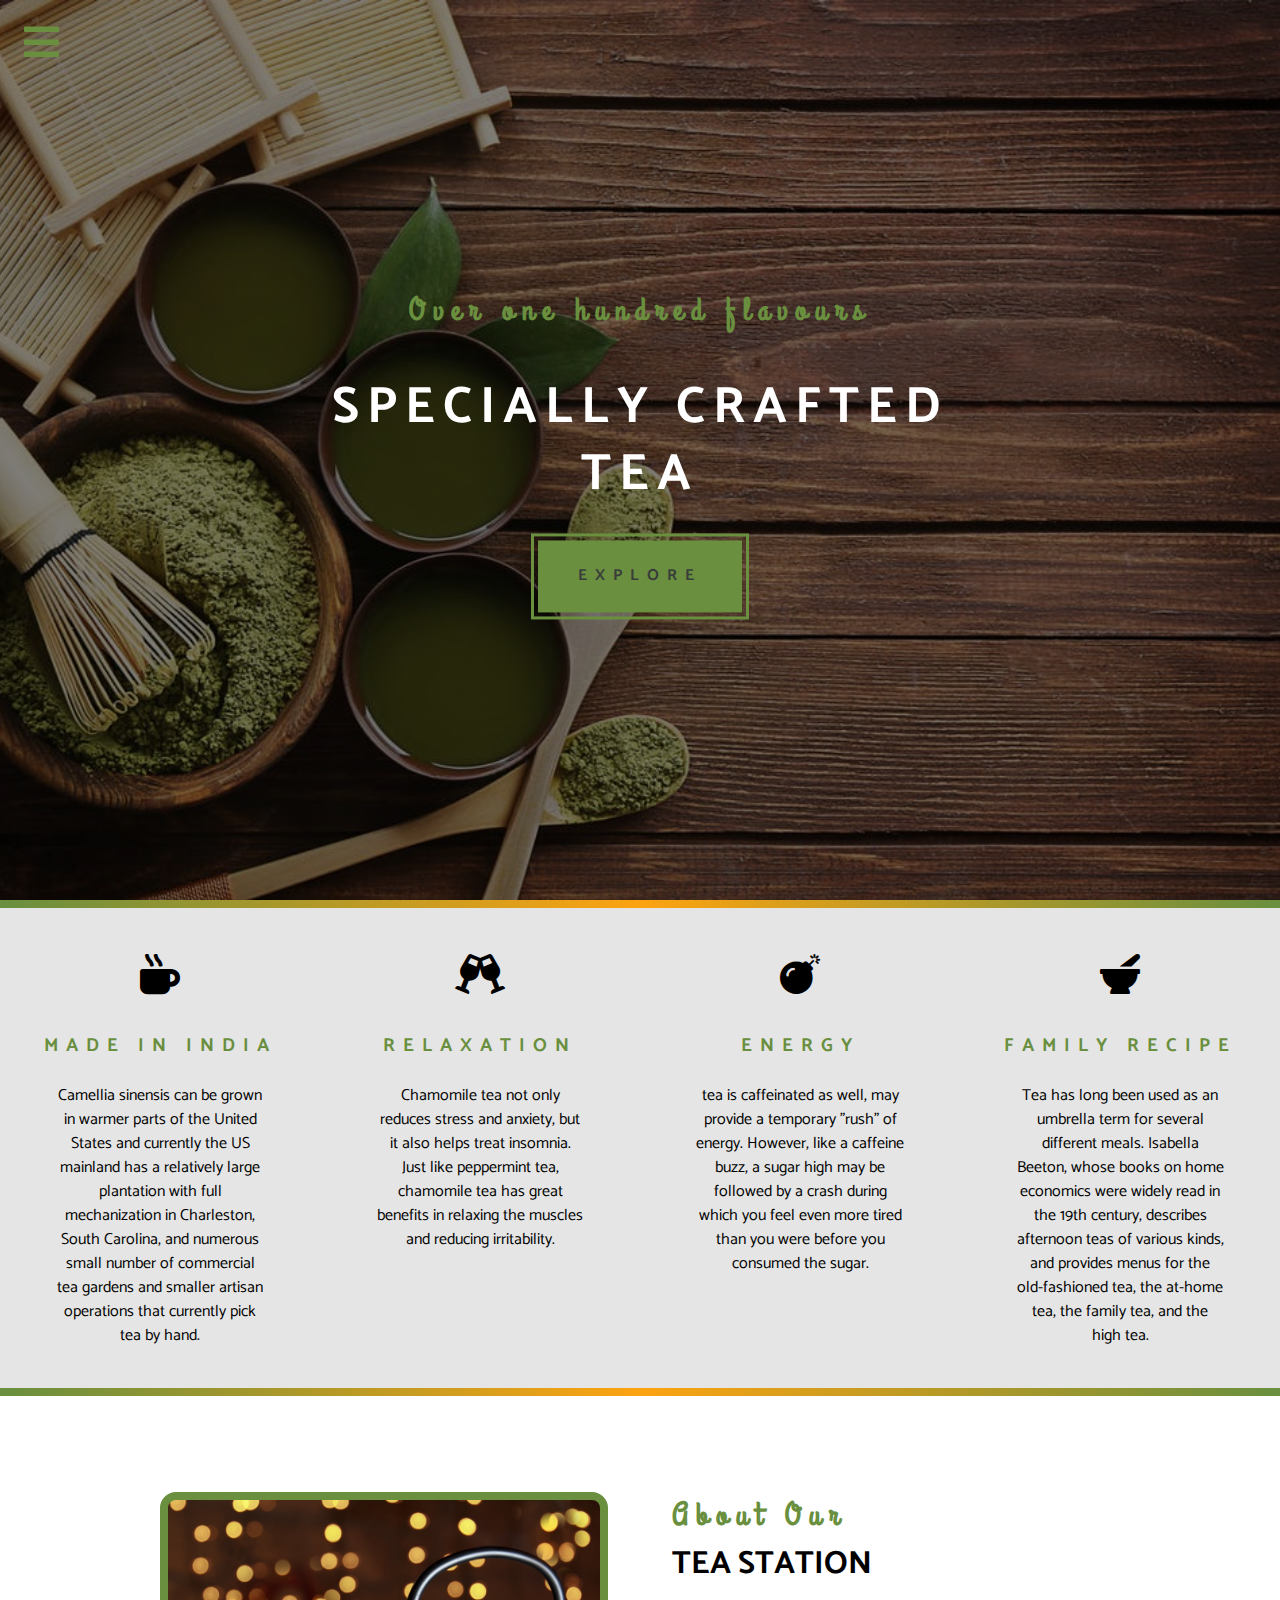
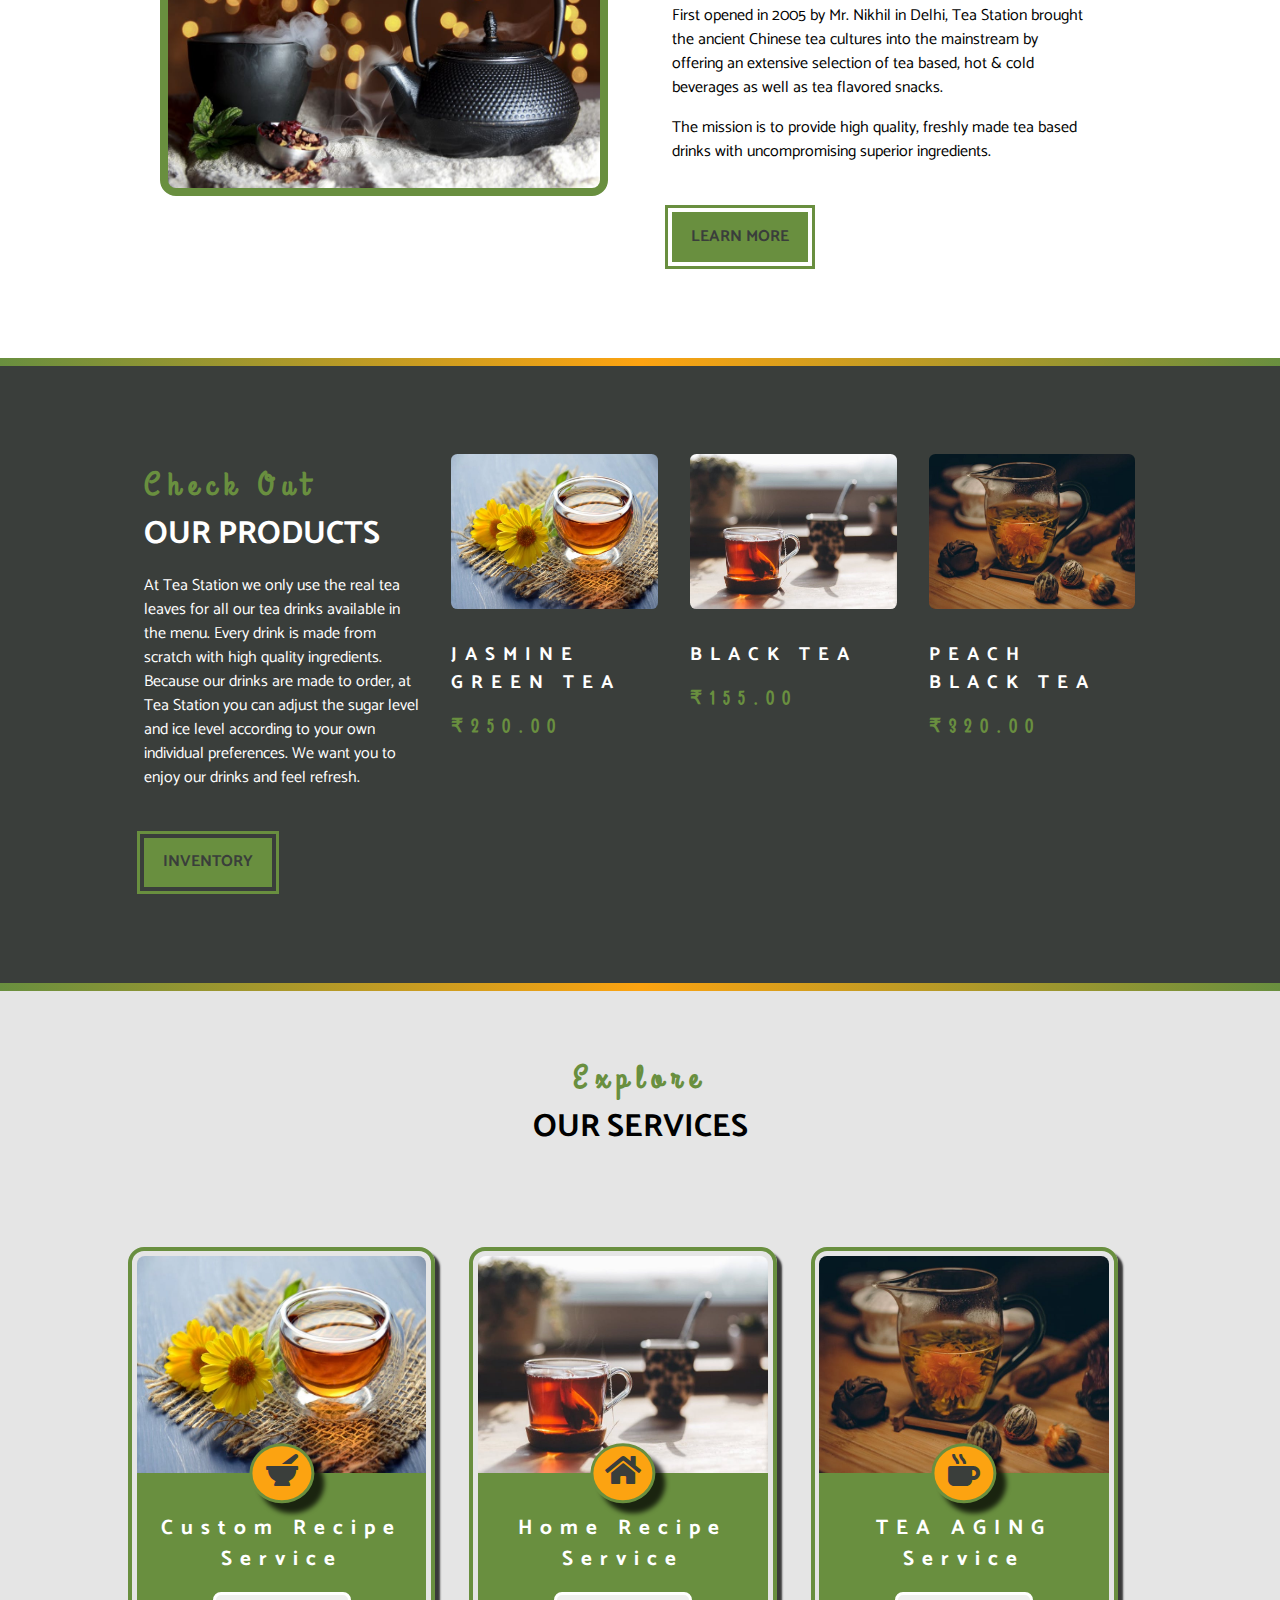
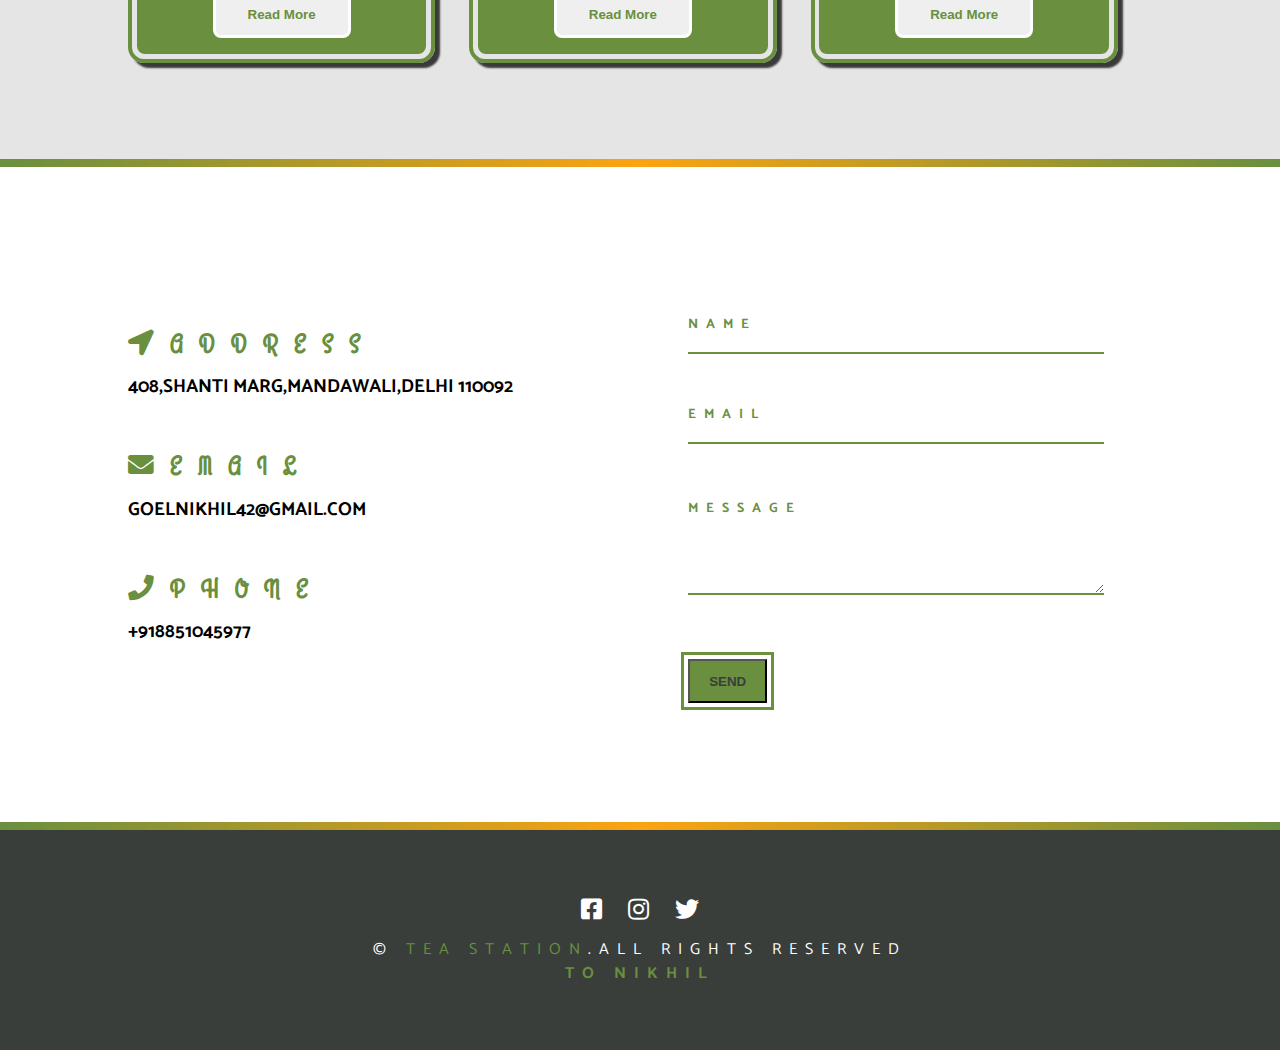
<file: index.html>
<!DOCTYPE html>
<html lang="en">
  <head>
    <meta charset="UTF-8" />
    <meta name="viewport" content="width=device-width, initial-scale=1.0" />
    <meta http-equiv="X-UA-Compatible" content="ie=edge" />
    <!-- Font-Awesome -->
    <link rel="stylesheet" href="../fontawesome-free-5.12.0-web/css/all.css" />
    <!-- Google Font -->
    <link rel="stylesheet" href="../CSS/style.css" />
    <title>Tea Project</title>
  </head>

  <body>
    <!-- nav bar -->
    <nav class="navbar" id="navbar">
      <div class="navbar-header">
        <span class="nav-close" id="nav-close"
          ><i class="fas fa-times"></i
        ></span>
      </div>
      <ul class="nav-items">
        <li><a href="../HTML/index.html" class="nav-link">Home</a></li>
        <li><a href="../HTML/skills.html" class="nav-link">skills</a></li>
        <li><a href="../HTML/about.html" class="nav-link">about</a></li>
        <li><a href="../HTML/products.html" class="nav-link">products</a></li>
      </ul>
    </nav>
    <!-- End OF Navbar -->
    <!-- nav button -->
    <span class="nav-btn" id="nav-btn">
      <i class="fas fa-bars"></i>
    </span>
    <!-- Header -->
    <header class="header">
      <!-- G:\Html Resources\My Projects\Tea Project\index.html -->
      <div class="banner">
        <h3 class="banner-subtitle">Over one hundred flavours</h3>
        <h1 class="banner-title">specially crafted tea</h1>
        <a href="../HTML/skills.html" class="banner-btn">Explore</a>
      </div>
    </header>
    <!-- end of header -->
    <!-- Content Divider -->
    <div class="content-divider"></div>
    <!-- End of Content Divider -->
    <!-- Skills Section -->

    <section class="skills clearfix">
      <!-- Single Skill -->
      <article class="skill">
        <span class="skill-icon"><i class="fas fa-mug-hot"></i></span>
        <h3 class="skill-title">
          Made in India
        </h3>
        <p class="skill-text">
          Camellia sinensis can be grown in warmer parts of the United States
          and currently the US mainland has a relatively large plantation with
          full mechanization in Charleston, South Carolina, and numerous small
          number of commercial tea gardens and smaller artisan operations that
          currently pick tea by hand.
        </p>
      </article>
      <!-- End OF Skill -->
      <!-- Single Skill -->
      <article class="skill">
        <span class="skill-icon"><i class="fas fa-glass-cheers"></i></span>
        <h3 class="skill-title">
          Relaxation
        </h3>
        <p class="skill-text">
          Chamomile tea not only reduces stress and anxiety, but it also helps
          treat insomnia. Just like peppermint tea, chamomile tea has great
          benefits in relaxing the muscles and reducing irritability.
        </p>
      </article>
      <!-- End OF Skill -->
      <!-- Single Skill -->
      <article class="skill">
        <span class="skill-icon"><i class="fas fa-bomb"></i></span>
        <h3 class="skill-title">
          Energy
        </h3>
        <p class="skill-text">
          tea is caffeinated as well, may provide a temporary "rush" of energy.
          However, like a caffeine buzz, a sugar high may be followed by a crash
          during which you feel even more tired than you were before you
          consumed the sugar.
        </p>
      </article>
      <!-- End OF Skill -->
      <!-- Single Skill -->
      <article class="skill">
        <span class="skill-icon"><i class="fas fa-mortar-pestle"></i></span>
        <h3 class="skill-title">
          Family Recipe
        </h3>
        <p class="skill-text">
          Tea has long been used as an umbrella term for several different
          meals. Isabella Beeton, whose books on home economics were widely read
          in the 19th century, describes afternoon teas of various kinds, and
          provides menus for the old-fashioned tea, the at-home tea, the family
          tea, and the high tea.
        </p>
      </article>
    </section>
    <!-- End OF Skill -->
    <!-- Content Divider -->
    <div class="content-divider"></div>
    <!-- End of Content Divider -->
    <!-- About -->
    <section class="about">
      <div class="section-center clearfix">
        <!-- First Column -->
        <article class="about-img">
          <div class="about-img-container">
            <img
              src="../Images/about-bcg.jpeg"
              alt="about image"
              class="about-picture"
            />
          </div>
        </article>
        <!-- Second Column -->
        <article>
          <div class="about-info">
            <!-- section title -->
            <h3 class="section-subtitle">about our</h3>
            <h2 class="section-title">tea station</h2>

            <!-- end of section title -->
            <p class="about-text">
              First opened in 2005 by Mr. Nikhil in Delhi, Tea Station brought
              the ancient Chinese tea cultures into the mainstream by offering
              an extensive selection of tea based, hot & cold beverages as well
              as tea flavored snacks.
            </p>
            <p class="about-text">
              The mission is to provide high quality, freshly made tea based
              drinks with uncompromising superior ingredients.
            </p>
            <a href="../HTML/about.html" class="main-btn">Learn more</a>
          </div>
        </article>
      </div>
    </section>
    <!-- End OF About -->
    <!-- Content Divider -->
    <div class="content-divider"></div>
    <!-- End of Content Divider -->
    <!-- Products  -->
    <section class="products">
      <div class="section-center clearfix">
        <article class="product-info clearfix">
          <!-- section title -->
          <div>
            <h3 class="section-subtitle">check out</h3>
            <h2 class="section-title text-white">our products</h2>
          </div>
          <!-- end of section title -->
          <p class="product-text text-white">
            At Tea Station we only use the real tea leaves for all our tea
            drinks available in the menu. Every drink is made from scratch with
            high quality ingredients. Because our drinks are made to order, at
            Tea Station you can adjust the sugar level and ice level according
            to your own individual preferences. We want you to enjoy our drinks
            and feel refresh.
          </p>
          <a href="../HTML/products.html" class="main-btn">inventory</a>
        </article>
        <!-- Products Inventory -->
        <article class="product-inventory clearfix">
          <!-- single product -->
          <article class="product">
            <img
              src="../Images/product-1.jpeg"
              alt="product"
              class="product-img"
            />
            <h3 class="product-title">JASMINE GREEN TEA</h3>
            <h3 class="product-price">
              ₹250.00
            </h3>
          </article>
          <!--End OF  single product -->
          <!-- single product -->
          <article class="product">
            <img
              src="../Images/product-2.jpeg"
              alt="product"
              class="product-img"
            />
            <h3 class="product-title">BLACK TEA</h3>
            <h3 class="product-price">
              ₹155.00
            </h3>
          </article>
          <!--End OF  single product -->
          <!-- single product -->
          <article class="product">
            <img
              src="../Images/product-3.jpeg"
              alt="product"
              class="product-img"
            />
            <h3 class="product-title">PEACH BLACK TEA</h3>
            <h3 class="product-price">
              ₹320.00
            </h3>
          </article>
          <!--End OF  single product -->
        </article>
      </div>
      <!--  -->
    </section>
    <!--End Of Products  -->
    <!-- Content Divider -->
    <div class="content-divider"></div>
    <!-- End of Content Divider -->
    <!-- Services -->
    <section class="services">
      <!-- section title -->
      <div class="services-title text-center">
        <h3 class="section-subtitle">Explore</h3>
        <h2 class="section-title">our services</h2>
      </div>
      <!-- end of section title -->
      <div class="section-center clearfix">
        <!-- single Card -->
        <article class="service-card">
          <!-- image container -->
          <div class="service-img-container">
            <!-- img -->
            <img
              src="../Images/product-1.jpeg"
              class="service-img"
              alt="single
              service"
            />
            <!-- service icon -->
            <span class="service-icon"
              ><i class="fas fa-mortar-pestle fa-fw"></i
            ></span>
          </div>
          <!-- service info -->
          <div class="service-info">
            <h4>custom recipe</h4>
            <h4>service</h4>
            <button type="button" class="service-btn">
              read more
            </button>
          </div>
          <!-- service info -->
        </article>
        <!-- End Of single Card -->
        <!-- single Card -->
        <article class="service-card">
          <!-- image container -->
          <div class="service-img-container">
            <!-- img -->
            <img
              src="../Images/product-2.jpeg"
              class="service-img"
              alt="single
              service"
            />
            <!-- service icon -->
            <span class="service-icon"><i class="fas fa-home fa-fw"></i></span>
          </div>
          <!-- service info -->
          <div class="service-info">
            <h4>home recipe</h4>
            <h4>service</h4>
            <button type="button" class="service-btn">
              read more
            </button>
          </div>
          <!-- service info -->
        </article>
        <!-- End Of single Card -->
        <!-- single Card -->
        <article class="service-card">
          <!-- image container -->
          <div class="service-img-container">
            <!-- img -->
            <img
              src="../Images/product-3.jpeg"
              class="service-img"
              alt="single
              service"
            />
            <!-- service icon -->
            <span class="service-icon"
              ><i class="fas fa-mug-hot fa-fw"></i
            ></span>
          </div>
          <!-- service info -->
          <div class="service-info">
            <h4>TEA aGING</h4>
            <h4>service</h4>
            <button type="button" class="service-btn">
              read more
            </button>
          </div>
          <!-- service info -->
        </article>
        <!-- End Of single Card -->
      </div>
    </section>
    <!-- End Of Services -->
    <!-- Content Divider -->
    <div class="content-divider"></div>
    <!-- End of Content Divider -->
    <!-- Contact -->
    <section class="contact">
      <div class="section-center clearfix">
        <!-- contact info -->
        <article class="contact-info">
          <!-- contact item -->
          <div class="contact-item">
            <h3 class="contact-title">
              <span class="contact-icon"
                ><i
                  class="fas
                  fa-location-arrow"
                ></i></span
              >Address
            </h3>
            <h3 class="contact-text">
              408,Shanti Marg,Mandawali,Delhi 110092
            </h3>
          </div>
          <!-- end of contact item -->
          <!-- contact item -->
          <div class="contact-item">
            <h3 class="contact-title">
              <span class="contact-icon"
                ><i
                  class="fas
                  fa-envelope"
                ></i></span
              >email
            </h3>
            <h3 class="contact-text">
              goelnikhil42@gmail.com
            </h3>
          </div>
          <!-- end of contact item -->
          <!-- contact item -->
          <div class="contact-item">
            <h3 class="contact-title">
              <span class="contact-icon"
                ><i
                  class="fas
                  fa-phone"
                ></i></span
              >phone
            </h3>
            <h3 class="contact-text">
              +918851045977
            </h3>
          </div>
          <!-- end of contact item -->
        </article>

        <!-- End OF contact info -->
        <!-- contact form -->
        <article class="contact-form">
          <form
            action="https://formspree.io/xayonrwv"
            method="POST"
            class="form-group"
          >
            <!-- field -->

            <input
              type="text"
              name="name"
              placeholder="Name"
              id="name"
              class="form-control"
            />
            <!-- end field -->
            <!-- field -->

            <input
              type="email"
              name="email"
              placeholder="Email"
              id="email"
              class="form-control"
            />
            <!-- end field -->
            <!-- field -->

            <textarea
              class="form-control"
              name="Message"
              rows="5"
              placeholder="message"
            ></textarea>
            <!-- end field -->
            <button type="submit" class="main-btn">Send</button>
          </form>
        </article>
        <!-- end of contact form -->
      </div>
    </section>
    <!-- End OF Contact -->
    <!-- Content Divider -->
    <div class="content-divider"></div>
    <!-- End of Content Divider -->
    <!-- Footer -->
    <footer class="footer">
      <div class="section-center clearfix">
        <div class="social-icons">
          <!-- social-icon -->
          <a href="https://www.facebook.com/nikhil74513"target="_blank" class="social-icon"
            ><i class="fab fa-facebook-square"></i
          ></a>
          <!-- end of social icon -->
          <!-- social-icon -->
          <a href="https://www.instagram.com/nikhil74513/"target="_blank" class="social-icon"
            ><i class="fab fa-instagram"></i
          ></a>
          <!-- end of social icon -->
          <!-- social-icon -->
          <a href="https://twitter.com/nikhil7451"target="_blank" class="social-icon"
            ><i class="fab fa-twitter"></i
          ></a>
          <!-- end of social icon -->
        </div>
        <p class="footer-text">
          &copy; <span class="text-primary">tea station</span>.all rights
          reserved
        </p>
        <p class="nikhil">To Nikhil</p>
      </div>
    </footer>
    <!--End of Footer -->
    <script src="../Javascript/app.js"></script>
  </body>
</html>
</file>
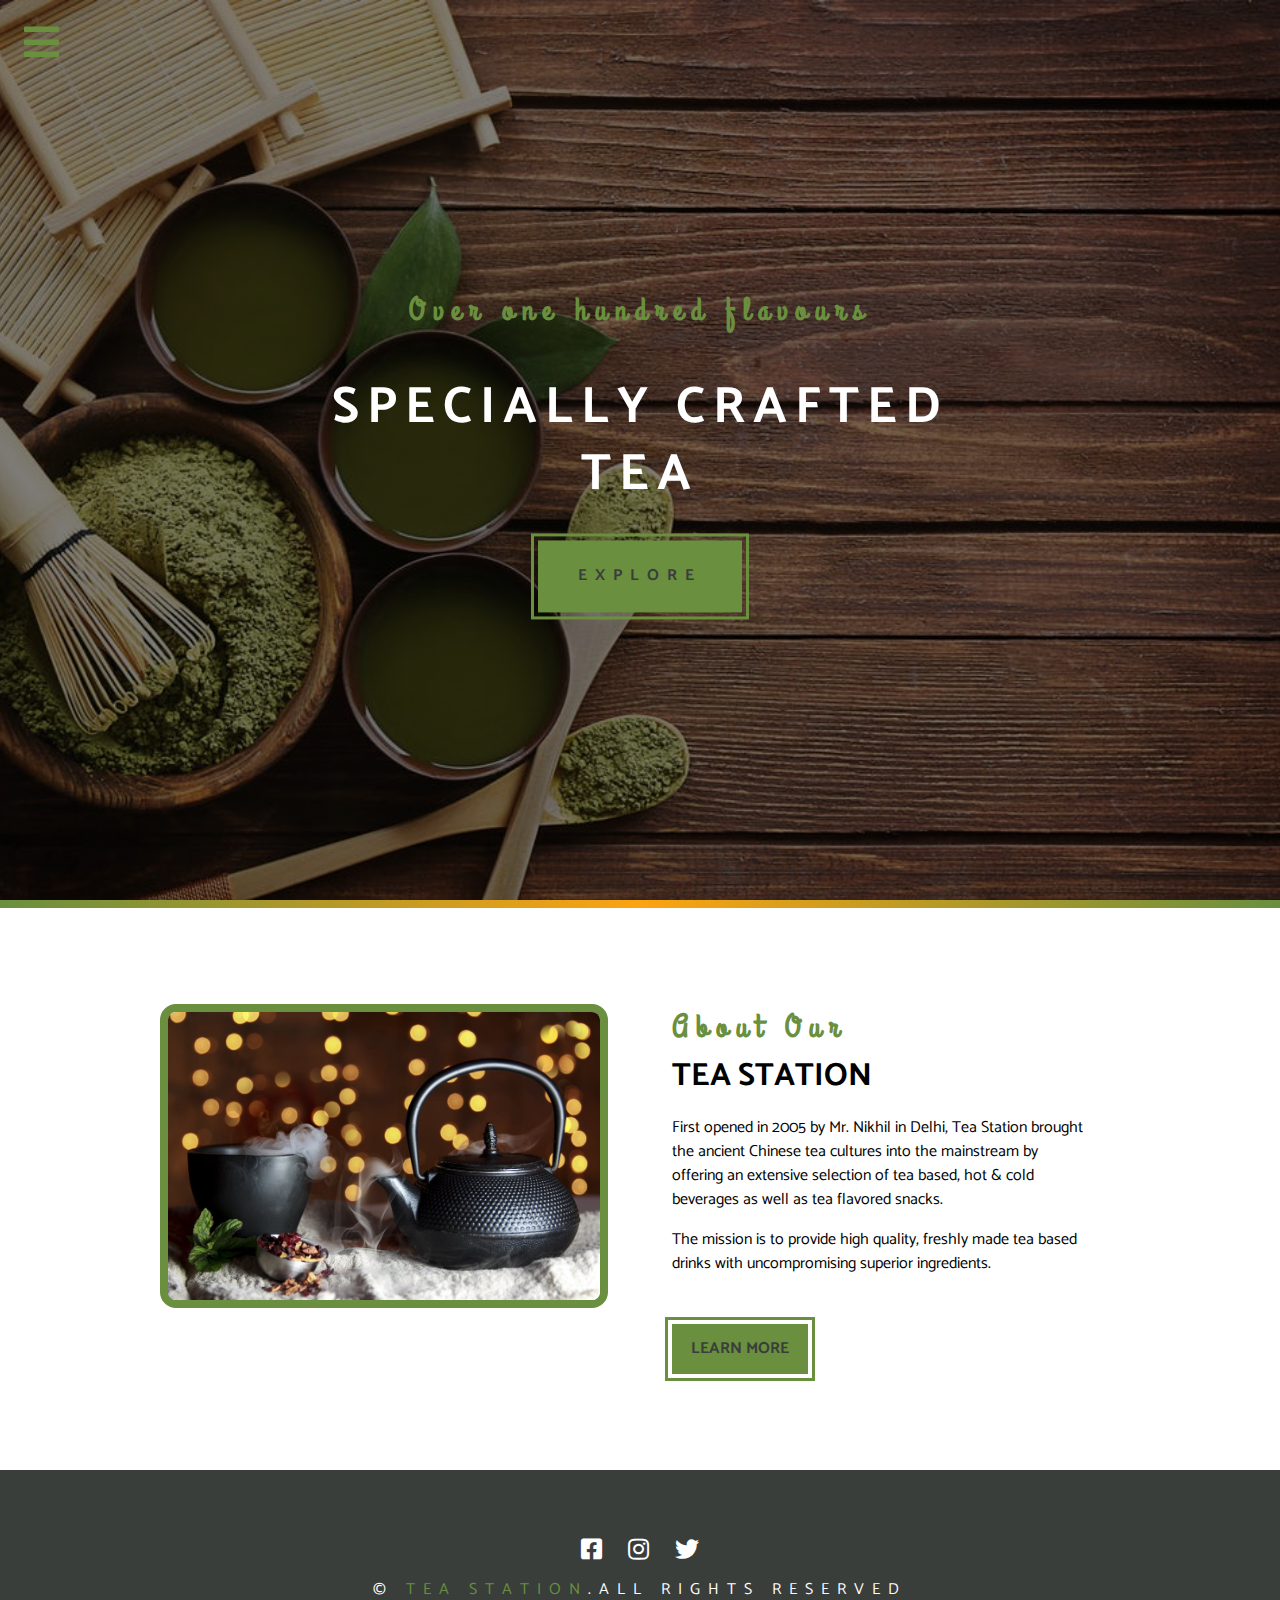
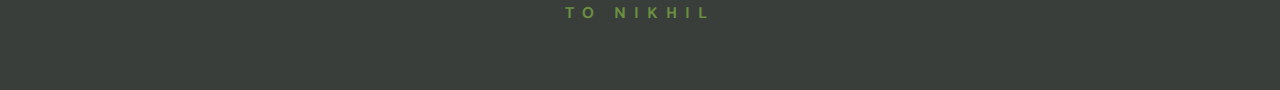
<file: HTML/about.html>
<!DOCTYPE html>
<html lang="en">
  <head>
    <meta charset="UTF-8" />
    <meta name="viewport" content="width=device-width, initial-scale=1.0" />
    <meta http-equiv="X-UA-Compatible" content="ie=edge" />
    <!-- Font-Awesome -->
    <link rel="stylesheet" href="../fontawesome-free-5.12.0-web/css/all.css" />
    <!-- Google Font -->
    <link rel="stylesheet" href="../CSS/style.css" />
    <title>About Us</title>
  </head>

  <body>
    <!-- nav bar -->
    <nav class="navbar" id="navbar">
      <div class="navbar-header">
        <span class="nav-close" id="nav-close"
          ><i class="fas fa-times"></i
        ></span>
      </div>
      <ul class="nav-items">
        <li><a href="../HTML/index.html" class="nav-link">Home</a></li>
        <li><a href="../HTML/skills.html" class="nav-link">skills</a></li>
        <li><a href="../HTML/about.html" class="nav-link">about</a></li>
        <li><a href="../HTML/products.html" class="nav-link">products</a></li>
      </ul>
    </nav>
    <!-- End OF Navbar -->
    <!-- nav button -->
    <span class="nav-btn" id="nav-btn">
      <i class="fas fa-bars"></i>
    </span>
    <!-- Header -->
    <header class="header">
      <div class="banner">
        <h3 class="banner-subtitle">Over one hundred flavours</h3>
        <h1 class="banner-title">specially crafted tea</h1>
        <a href="skills.html" class="banner-btn">Explore</a>
      </div>
    </header>
    <!-- end of header -->
    <!-- Content Divider -->
    <div class="content-divider"></div>
    <!-- End of Content Divider -->
    <!-- About -->
    <section class="about">
      <div class="section-center clearfix">
        <!-- First Column -->
        <article class="about-img">
          <div class="about-img-container">
            <img
              src="../Images/about-bcg.jpeg"
              alt="about image"
              class="about-picture"
            />
          </div>
        </article>
        <!-- Second Column -->
        <article>
          <div class="about-info">
            <!-- section title -->
            <h3 class="section-subtitle">about our</h3>
            <h2 class="section-title">tea station</h2>

            <!-- end of section title -->
            <p class="about-text">
              First opened in 2005 by Mr. Nikhil in Delhi, Tea Station brought
              the ancient Chinese tea cultures into the mainstream by offering
              an extensive selection of tea based, hot & cold beverages as well
              as tea flavored snacks.
            </p>
            <p class="about-text">
              The mission is to provide high quality, freshly made tea based
              drinks with uncompromising superior ingredients.
            </p>
            <a href="../HTML/about.html" class="main-btn">Learn more</a>
          </div>
        </article>
      </div>
    </section>
    <!-- End OF About -->

    <!-- Footer -->
    <footer class="footer">
      <div class="section-center clearfix">
        <div class="social-icons">
          <!-- social-icon -->
          <a href="#" class="social-icon"
            ><i class="fab fa-facebook-square"></i
          ></a>
          <!-- end of social icon -->
          <!-- social-icon -->
          <a href="#" class="social-icon"><i class="fab fa-instagram"></i></a>
          <!-- end of social icon -->
          <!-- social-icon -->
          <a href="#" class="social-icon"><i class="fab fa-twitter"></i></a>
          <!-- end of social icon -->
        </div>
        <p class="footer-text">
          &copy; <span class="text-primary">tea station</span>.all rights
          reserved
        </p>
        <p class="nikhil">To Nikhil</p>
      </div>
    </footer>
    <!--End of Footer -->
    <script src="../Javascript/app.js"></script>
  </body>
</html>
</file>
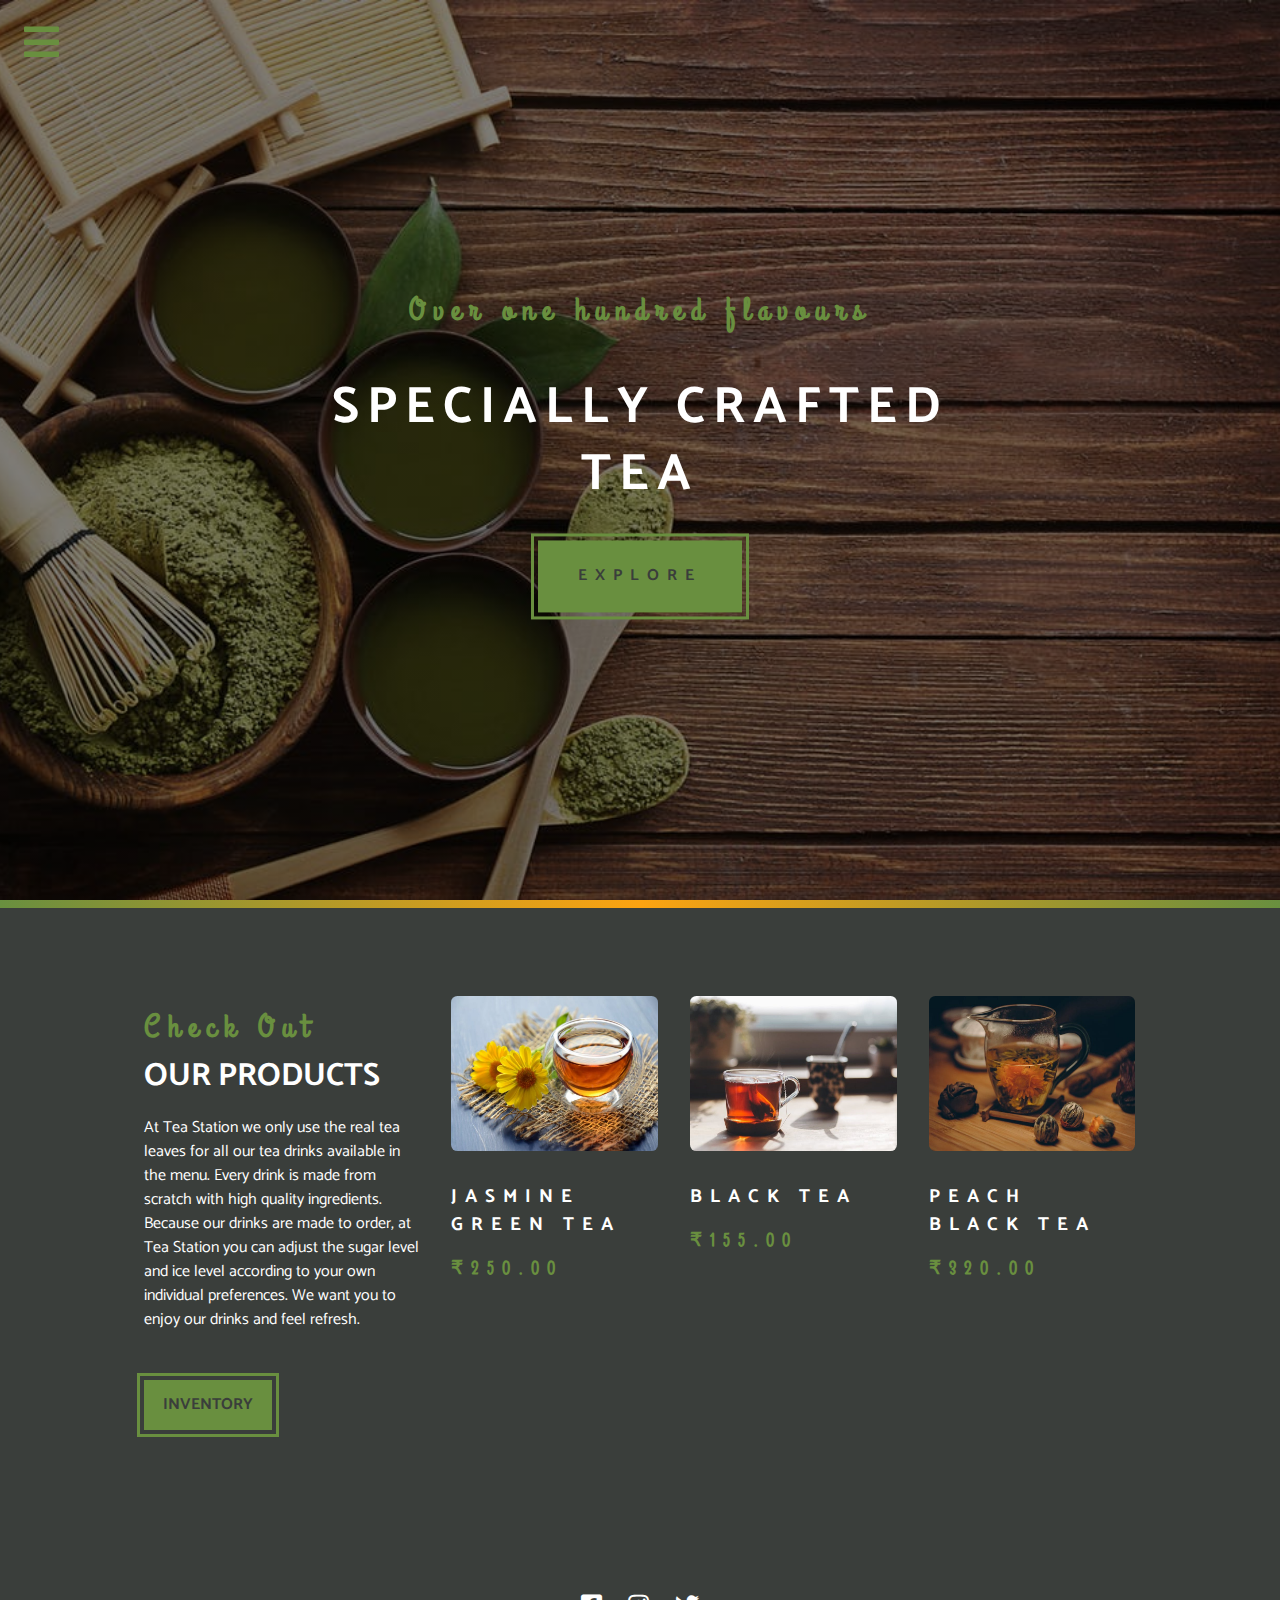
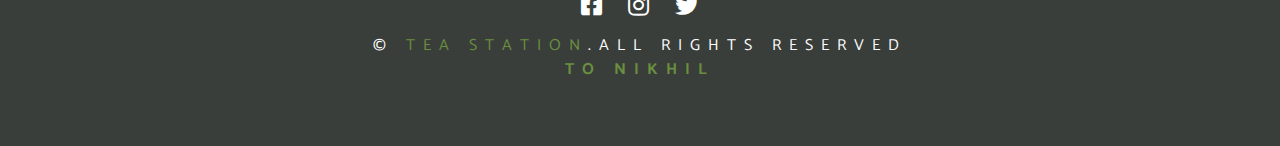
<file: HTML/products.html>
<!DOCTYPE html>
<html lang="en">
  <head>
    <meta charset="UTF-8" />
    <meta name="viewport" content="width=device-width, initial-scale=1.0" />
    <meta http-equiv="X-UA-Compatible" content="ie=edge" />
    <!-- Font-Awesome -->
    <link rel="stylesheet" href="../fontawesome-free-5.12.0-web/css/all.css" />
    <!-- Google Font -->
    <link rel="stylesheet" href="../CSS/style.css" />
    <title>Our Products</title>
  </head>

  <body>
    <!-- nav bar -->
    <nav class="navbar" id="navbar">
      <div class="navbar-header">
        <span class="nav-close" id="nav-close"
          ><i class="fas fa-times"></i
        ></span>
      </div>
      <ul class="nav-items">
        <li><a href="../HTML/index.html" class="nav-link">Home</a></li>
        <li><a href="../HTML/skills.html" class="nav-link">skills</a></li>
        <li><a href="../HTML/about.html" class="nav-link">about</a></li>
        <li><a href="../HTML/products.html" class="nav-link">products</a></li>
      </ul>
    </nav>
    <!-- End OF Navbar -->
    <!-- nav button -->
    <span class="nav-btn" id="nav-btn">
      <i class="fas fa-bars"></i>
    </span>
    <!-- Header -->
    <header class="header">
      <div class="banner">
        <h3 class="banner-subtitle">Over one hundred flavours</h3>
        <h1 class="banner-title">specially crafted tea</h1>
        <a href="skills.html" class="banner-btn">Explore</a>
      </div>
    </header>
    <!-- end of header -->
    <!-- Content Divider -->
    <div class="content-divider"></div>
    <!-- End of Content Divider -->
    <!-- Products  -->
    <section class="products">
      <div class="section-center clearfix">
        <article class="product-info clearfix">
          <!-- section title -->
          <div>
            <h3 class="section-subtitle">check out</h3>
            <h2 class="section-title text-white">our products</h2>
          </div>
          <!-- end of section title -->
          <p class="product-text text-white">
            At Tea Station we only use the real tea leaves for all our tea
            drinks available in the menu. Every drink is made from scratch with
            high quality ingredients. Because our drinks are made to order, at
            Tea Station you can adjust the sugar level and ice level according
            to your own individual preferences. We want you to enjoy our drinks
            and feel refresh.
          </p>
          <a href="../HTML/products.html" class="main-btn">inventory</a>
        </article>
        <!-- Products Inventory -->
        <article class="product-inventory clearfix">
          <!-- single product -->
          <article class="product">
            <img src="../Images/product-1.jpeg" alt="product" class="product-img" />
            <h3 class="product-title">JASMINE GREEN TEA</h3>
            <h3 class="product-price">
              ₹250.00
            </h3>
          </article>
          <!--End OF  single product -->
          <!-- single product -->
          <article class="product">
            <img src="../Images/product-2.jpeg" alt="product" class="product-img" />
            <h3 class="product-title">BLACK TEA</h3>
            <h3 class="product-price">
              ₹155.00
            </h3>
          </article>
          <!--End OF  single product -->
          <!-- single product -->
          <article class="product">
            <img src="../Images/product-3.jpeg" alt="product" class="product-img" />
            <h3 class="product-title">PEACH BLACK TEA</h3>
            <h3 class="product-price">
              ₹320.00
            </h3>
          </article>
          <!--End OF  single product -->
        </article>
      </div>
      <!--  -->
    </section>
    <!--End Of Products  -->
    <!-- Footer -->
    <footer class="footer">
      <div class="section-center clearfix">
        <div class="social-icons">
          <!-- social-icon -->
          <a href="#" class="social-icon"
            ><i class="fab fa-facebook-square"></i
          ></a>
          <!-- end of social icon -->
          <!-- social-icon -->
          <a href="#" class="social-icon"><i class="fab fa-instagram"></i></a>
          <!-- end of social icon -->
          <!-- social-icon -->
          <a href="#" class="social-icon"><i class="fab fa-twitter"></i></a>
          <!-- end of social icon -->
        </div>
        <p class="footer-text">
          &copy; <span class="text-primary">tea station</span>.all rights
          reserved
        </p>
        <p class="nikhil">To Nikhil</p>
      </div>
    </footer>
    <!--End of Footer -->
    <script src="../Javascript/app.js"></script>
</html>
</file>
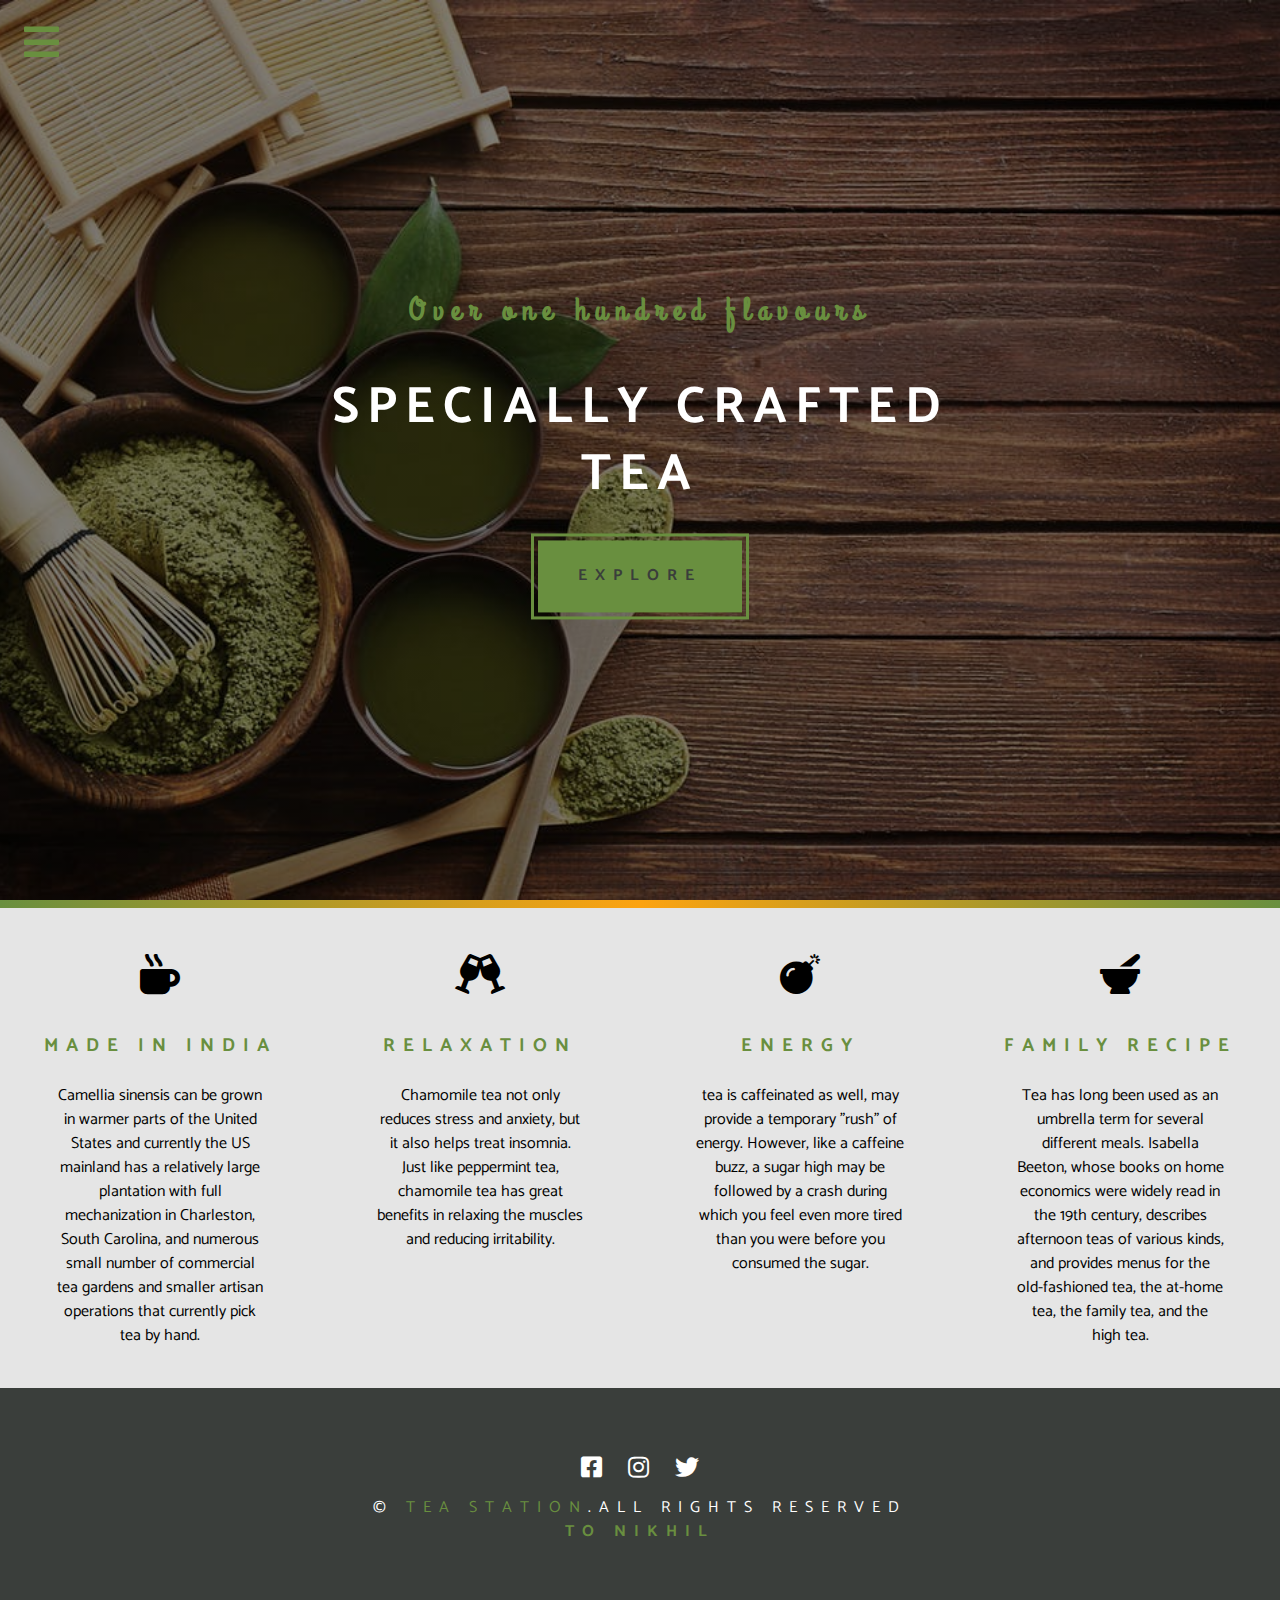
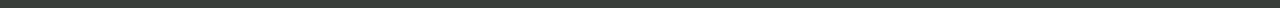
<file: HTML/skills.html>
<!DOCTYPE html>
<html lang="en">
  <head>
    <meta charset="UTF-8" />
    <meta name="viewport" content="width=device-width, initial-scale=1.0" />
    <meta http-equiv="X-UA-Compatible" content="ie=edge" />
    <!-- Font-Awesome -->
    <link rel="stylesheet" href="../fontawesome-free-5.12.0-web/css/all.css" />
    <!-- Google Font -->
    <link rel="stylesheet" href="../CSS/style.css" />
    <title>Our Skills</title>
  </head>

  <body>
    <!-- nav bar -->
    <nav class="navbar" id="navbar">
      <div class="navbar-header">
        <span class="nav-close" id="nav-close"
          ><i class="fas fa-times"></i
        ></span>
      </div>
      <ul class="nav-items">
        <li><a href="../HTML/index.html" class="nav-link">Home</a></li>
        <li><a href="../HTML/skills.html" class="nav-link">skills</a></li>
        <li><a href="../HTML/about.html" class="nav-link">about</a></li>
        <li><a href="../HTML/products.html" class="nav-link">products</a></li>
      </ul>
    </nav>
    <!-- End OF Navbar -->
    <!-- nav button -->
    <span class="nav-btn" id="nav-btn">
      <i class="fas fa-bars"></i>
    </span>
    <!-- Header -->
    <header class="header">
      <div class="banner">
        <h3 class="banner-subtitle">Over one hundred flavours</h3>
        <h1 class="banner-title">specially crafted tea</h1>
        <a href="skills.html" class="banner-btn">Explore</a>
      </div>
    </header>
    <!-- end of header -->
    <!-- Content Divider -->
    <div class="content-divider"></div>
    <!-- End of Content Divider -->
    <!-- Skills Section -->

    <section class="skills clearfix">
      <!-- Single Skill -->
      <article class="skill">
        <span class="skill-icon"><i class="fas fa-mug-hot"></i></span>
        <h3 class="skill-title">
          Made in India
        </h3>
        <p class="skill-text">
          Camellia sinensis can be grown in warmer parts of the United States
          and currently the US mainland has a relatively large plantation with
          full mechanization in Charleston, South Carolina, and numerous small
          number of commercial tea gardens and smaller artisan operations that
          currently pick tea by hand.
        </p>
      </article>
      <!-- End OF Skill -->
      <!-- Single Skill -->
      <article class="skill">
        <span class="skill-icon"><i class="fas fa-glass-cheers"></i></span>
        <h3 class="skill-title">
          Relaxation
        </h3>
        <p class="skill-text">
          Chamomile tea not only reduces stress and anxiety, but it also helps
          treat insomnia. Just like peppermint tea, chamomile tea has great
          benefits in relaxing the muscles and reducing irritability.
        </p>
      </article>
      <!-- End OF Skill -->
      <!-- Single Skill -->
      <article class="skill">
        <span class="skill-icon"><i class="fas fa-bomb"></i></span>
        <h3 class="skill-title">
          Energy
        </h3>
        <p class="skill-text">
          tea is caffeinated as well, may provide a temporary "rush" of energy.
          However, like a caffeine buzz, a sugar high may be followed by a crash
          during which you feel even more tired than you were before you
          consumed the sugar.
        </p>
      </article>
      <!-- End OF Skill -->
      <!-- Single Skill -->
      <article class="skill">
        <span class="skill-icon"><i class="fas fa-mortar-pestle"></i></span>
        <h3 class="skill-title">
          Family Recipe
        </h3>
        <p class="skill-text">
          Tea has long been used as an umbrella term for several different
          meals. Isabella Beeton, whose books on home economics were widely read
          in the 19th century, describes afternoon teas of various kinds, and
          provides menus for the old-fashioned tea, the at-home tea, the family
          tea, and the high tea.
        </p>
      </article>
    </section>
    <!-- End OF Skill -->
    <!-- Footer -->
    <footer class="footer">
      <div class="section-center clearfix">
        <div class="social-icons">
          <!-- social-icon -->
          <a href="#" class="social-icon"
            ><i class="fab fa-facebook-square"></i
          ></a>
          <!-- end of social icon -->
          <!-- social-icon -->
          <a href="#" class="social-icon"><i class="fab fa-instagram"></i></a>
          <!-- end of social icon -->
          <!-- social-icon -->
          <a href="#" class="social-icon"><i class="fab fa-twitter"></i></a>
          <!-- end of social icon -->
        </div>
        <p class="footer-text">
          &copy; <span class="text-primary">tea station</span>.all rights
          reserved
        </p>
        <p class="nikhil">To Nikhil</p>
      </div>
    </footer>
    <!--End of Footer -->
    <script src="../Javascript/app.js"></script>
  </body>
</html>
</file>
<file: CSS/style.css>
@import url("https://fonts.googleapis.com/css?family=Catamaran:400,700|Grand+Hotel&display=swap");
* {
  margin: 0;
  padding: 0;
  box-sizing: border-box;
}

:root {
  --fonttwo: "Grand Hotel", cursive;
  --primarycolor: #698f3f;
  --secondarycolor: #fca311;
  --maindark: #3a3e3b;
  --mainwhite: #fff;
  --maingrey: #e5e5e5;
  --maintransition: all 0.3s ease-in-out;
  --letterspacing: 0.5rem;
  --margin: 2rem;
}

body {
  font-family: "Catamaran", sans-serif;
  line-height: 1.5;
}

/* helper/utility classes */

.text-center {
  text-align: center;
}

/* Clearfix */

.clearfix::after, .clearfix::before {
  content: "";
  clear: both;
  display: table;
}

/* globals */

.section-center {
  padding: 4rem 0;
  width: 80vw;
  max-width: 1167px;
  margin: 0 auto;
}

.section-subtitle {
  font-size: 2rem;
  font-family: var(--fonttwo);
  letter-spacing: var(--letterspacing);
  color: var(--primarycolor);
  text-transform: capitalize;
}

.section-title {
  text-transform: uppercase;
  font-size: 2rem;
}

/* navbar */

.navbar {
  position: fixed;
  top: 0;
  left: 0;
  right: 0;
  bottom: 0;
  z-index: 2;
  background-color: var(--maingrey);
  padding-top: 1rem;
  padding-left: 2rem;
  transition: var(--maintransition);
  /* transform */
  transform: translateX(-100%);
}

.showNav {
  transform: translateX(0);
}

.nav-close {
  font-size: 2rem;
  cursor: pointer;
}

.nav-items {
  list-style-type: none;
}

.nav-link {
  color: var(--primarycolor);
  font-size: 2rem;
  display: block;
  transition: var(--maintransition);
  text-transform: uppercase;
}

.nav-link:hover {
  color: var(--maindark);
  padding-left: 0.5rem;
}

@media screen and (min-width:768px) {
  .navbar {
    width: 30vw;
    max-width: 20rem;
  }
}

/* navbar */

/* navbar end */

/* nav-button */

.nav-btn {
  position: fixed;
  z-index: 1;
  font-size: 2.5rem;
  color: var(--primarycolor);
  margin: 1rem 1.5rem;
  animation: bounce 2s ease-in-out infinite;
  cursor: pointer;
}

@keyframes bounce {
  0% {
    transform: scale(1);
  }
  50% {
    transform: scale(1.5);
  }
  100% {
    transform: scale(1);
  }
}

/* end Of nav-button */

a {
  text-decoration: none;
}

.text-align {
  text-align: center;
}

.text-white {
  color: var(--mainwhite);
}

.text-primary {
  color: var(--primarycolor);
}

/* header */

.header {
  min-height: 100vh;
  background: linear-gradient(rgba(0, 0, 0, 0.5), rgba(0, 0, 0, 0.5)), url("../Images/main-bcg.jpeg") center/cover no-repeat fixed;
  position: relative;
}

.banner {
  position: absolute;
  top: 50%;
  left: 50%;
  text-align: center;
  transform: translate(-50%, -50%);
  letter-spacing: var(--letterspacing);
}

.banner-subtitle {
  font-size: 2rem;
  font-family: var(--fonttwo);
  color: var(--primarycolor);
  animation: slidefromright 4s ease-in-out 1;
}

.banner-title {
  font-size: 3.2rem;
  text-transform: uppercase;
  color: var(--mainwhite);
  margin-top: 2.5rem;
  line-height: 1.3;
  /* animation */
  animation: slidefromleft 5s ease-in-out 1;
}

.main-btn, .banner-btn {
  display: inline-block;
  text-transform: uppercase;
  background-color: var(--primarycolor);
  color: var(--maindark);
  padding: 0.8rem 1.2rem;
  font-weight: bolder;
  outline: 0.2rem solid var(--primarycolor);
  outline-offset: 4px;
  cursor: pointer;
  margin-top: 2rem;
  transition: var(--maintransition);
}

.main-btn:hover, .banner-btn:hover {
  color: var(--mainwhite);
  opacity: 0.7;
}

.banner-btn {
  padding: 1.5rem 2.5rem;
  animation: show 5s ease-in-out 1;
}

/* end of header */

/* animation */

@keyframes show {
  0% {
    transform: scale(2);
    opacity: 0;
  }
  100% {
    transform: scale(1);
    opacity: 1;
  }
}

@keyframes slidefromright {
  0% {
    transform: translateX(1000px);
  }
  50% {
    transform: translateX(-200px);
  }
  75% {
    transform: translateX(50px);
  }
  100% {
    transform: translateX(0px);
  }
}

@keyframes slidefromleft {
  0% {
    transform: translateX(-1000px);
  }
  50% {
    transform: translateX(200px);
  }
  75% {
    transform: translateX(-50px);
  }
  100% {
    transform: translateX(0px);
  }
}

/* end of animation */

/* content divider */

.content-divider {
  height: 0.5rem;
  background: linear-gradient( to left, var(--primarycolor), var(--secondarycolor), var(--primarycolor));
}

/* end of content divider */

/* Skills */

.skills {
  background: var(--maingrey);
}

.skill {
  padding: 2.5rem 0;
  text-align: center;
  transition: var(--maintransition);
}

.skill-icon {
  font-size: 2.5rem;
  display: inline-block;
  margin-bottom: 1.5rem;
  transition: var(--maintransition);
}

.skill-title {
  letter-spacing: var(--letterspacing);
  text-transform: uppercase;
  color: var(--primarycolor);
  transition: var(--maintransition);
  margin-bottom: 1.5rem;
}

.skill-text {
  text-align: center;
  max-width: 13rem;
  margin: 0 auto;
}

.skill:hover {
  background: var(--primarycolor);
}

.skill:hover .skill-title {
  color: var(--mainwhite);
}

.skill:hover .skill-icon {
  transform: translateY(-5px);
}

@media Screen and (min-width: 576px) {
  .skill {
    float: left;
    width: 50%;
  }
}

@media Screen and (min-width: 1200px) {
  .skill {
    width: 25%;
  }
}

/* End Of Skills */

/* About */

.section-center {
  padding: 4rem 0;
  width: 80vw;
  max-width: 1167px;
  margin: 0 auto;
}

.about-img, .about-info {
  padding: 2rem 0;
}

.about-img-container {
  background: var(--primarycolor);
  border: 0.5rem solid var(--primarycolor);
  border-radius: 1rem;
  /* overflow */
  overflow: hidden;
}

.about-picture {
  width: 100%;
  display: block;
  transition: var(--maintransition);
}

.about-img-container:hover .about-picture {
  opacity: 0.5;
  transform: scale(1.2);
}

.about-text {
  margin: 1rem 0;
  max-width: 26rem;
}

@media Screen and (min-width: 992px) {
  .about-img, .about-info {
    float: left;
    width: 50%;
    padding: 2rem;
  }
}

/* End About */

/* Products */

.products {
  background: var(--maindark);
}

.products-info, .products-inventory {
  padding: 2rem 0;
}

.product-text {
  margin: 1rem 0;
  max-width: 26rem;
}

.product-img {
  width: 100%;
  display: block;
  border-radius: 0.4rem;
  margin-bottom: 2rem;
}

.product {
  padding: 2rem 0;
}

.product-title {
  color: var(--mainwhite);
  text-transform: uppercase;
  letter-spacing: var(--letterspacing);
  margin-bottom: 1rem;
}

.product-price {
  color: var(--primarycolor);
  letter-spacing: var(--letterspacing);
  font-family: var(--fonttwo);
}

@media Screen and (min-width: 768px) {
  .product {
    float: left;
    width: 50%;
    padding: 2rem 1rem;
  }
  .product-info {
    padding: 2rem 1rem;
  }
}

@media Screen and (min-width: 992px) {
  .product {
    float: left;
    width: 33.3%;
    padding: 2rem 1rem;
  }
  .product-info {
    padding: 2rem 1rem;
  }
}

@media Screen and (min-width: 1200px) {
  .product-inventory {
    float: left;
    width: 70%;
  }
  .product-info {
    float: left;
    width: 30%;
  }
  .product {
    padding: 1.5rem 1rem 0 1rem;
  }
}

/* End Of Products */

/* service Card */

.services {
  background: var(--maingrey)
}

.service-img {
  width: 100%;
  display: block;
  border-top-left-radius: 0.5rem;
  border-top-right-radius: 0.5rem;
}

.services-title {
  padding-top: 4rem;
}

.service-card {
  border: 0.3rem solid var(--primarycolor);
  border-radius: 1rem;
  padding: 0.3rem;
  margin: 2rem 0;
  /* box shadow styling */
  transition: var(--maintransition);
  -webkit-box-shadow: 5px 5px 2px 0px rgba(0, 0, 0, 0.75);
  -moz-box-shadow: 5px 5px 2px 0px rgba(0, 0, 0, 0.75);
  box-shadow: 5px 5px 2px 0px rgba(0, 0, 0, 0.75);
}

.service-card:hover {
  -webkit-box-shadow: 10px 10px 5px 0px rgba(0, 0, 0, 0.75);
  -moz-box-shadow: 10px 10px 5px 0px rgba(0, 0, 0, 0.75);
  box-shadow: 10px 10px 5px 0px rgba(0, 0, 0, 0.75);
}

.service-info {
  background: var(--primarycolor);
  border-bottom-left-radius: 0.5rem;
  border-bottom-right-radius: 0.5rem;
  text-align: center;
  font-size: 1.3rem;
  letter-spacing: var(--letterspacing);
  color: var(--mainwhite);
  text-transform: capitalize;
  padding: 2.5rem 0 1rem 0;
}

.service-btn {
  display: inline-block;
  text-transform: capitalize;
  color: var(--primarycolor);
  padding: 0.8rem 2rem;
  border: 0.2rem solid var(--mainwhite);
  border-radius: 0.5rem;
  transition: var(--maintransition);
  font-weight: bold;
  cursor: pointer;
  margin-top: 1rem;
}

.service-btn:hover {
  background: transparent;
  color: var(--mainwhite);
}

@media screen and (min-width:768px) {
  .service-card {
    float: left;
    width: 45%;
    /* 100% 90% */
    margin-right: 5%;
  }
}

@media screen and (min-width:992px) {
  .service-card {
    float: left;
    width: 30%;
    /* 100% -90% left 9.9% for the margin */
    margin-right: 3.3333%;
  }
}

.service-img-container {
  position: relative;
}

.service-icon {
  position: absolute;
  bottom: 0;
  left: 50%;
  font-size: 2rem;
  background: var(--secondarycolor);
  padding: 0.2rem 0.6rem;
  border-radius: 50%;
  border: 0.2rem solid var(--primarycolor);
  color: var(--maindark);
  transform: translate(-50%, 50%);
  /* box -shadow */
  -webkit-box-shadow: 10px 10px 5px 0px rgba(0, 0, 0, 0.75);
  -moz-box-shadow: 10px 10px 5px 0px rgba(0, 0, 0, 0.75);
  box-shadow: 10px 10px 5px 0px rgba(0, 0, 0, 0.75);
}

/* service Card */

/* contact */

.contact {
  padding-top: 2rem;
}

.contact-item {
  margin-bottom: 3rem;
}

.contact-title {
  color: var(--primarycolor);
  font-family: var(--fonttwo);
  text-transform: uppercase;
  letter-spacing: calc(var(--letterspacing) * 2);
  font-size: 1.6rem;
  margin-bottom: 0.5rem;
}

.contact-text {
  text-transform: uppercase;
}

.form-control {
  display: block;
  width: 100%;
  border: none;
  border-bottom: 2px solid var(--primarycolor);
  outline: none;
  padding: 1.3rem 0;
  margin: 2rem 0;
  font-size: 0.85rem;
  font-weight: bold;
}

.form-control::placeholder {
  color: var(--primarycolor);
  text-transform: uppercase;
  letter-spacing: var(--letterspacing);
  font-family: "Catamaran", sans-serif;
}

@media screen and (min-width: 992px) {
  .contact-info, .contact-form {
    float: left;
    width: 50%;
    padding: 0 3rem;
  }
  .contact-info {
    padding: 4rem 0;
  }
}

/* End of contact */

/* footer */

.footer {
  background: var(--maindark);
  text-align: center;
}

.social-icons {
  text-align: center;
  margin-bottom: 0.5rem;
}

.social-icon {
  color: var(--mainwhite);
  padding: 0 0.7rem;
  font-size: 1.5rem;
  transition: var(--maintransition);
}

.footer-text {
  text-align: center;
  letter-spacing: var(--letterspacing);
  text-transform: uppercase;
  color: var(--mainwhite);
}

.social-icon:hover {
  color: var(--primarycolor);
}

.nikhil {
  text-align: center;
  text-transform: uppercase;
  color: var(--primarycolor);
  letter-spacing: var(--letterspacing);
  font-weight: bold;
}

/*end  footer */
</file>
